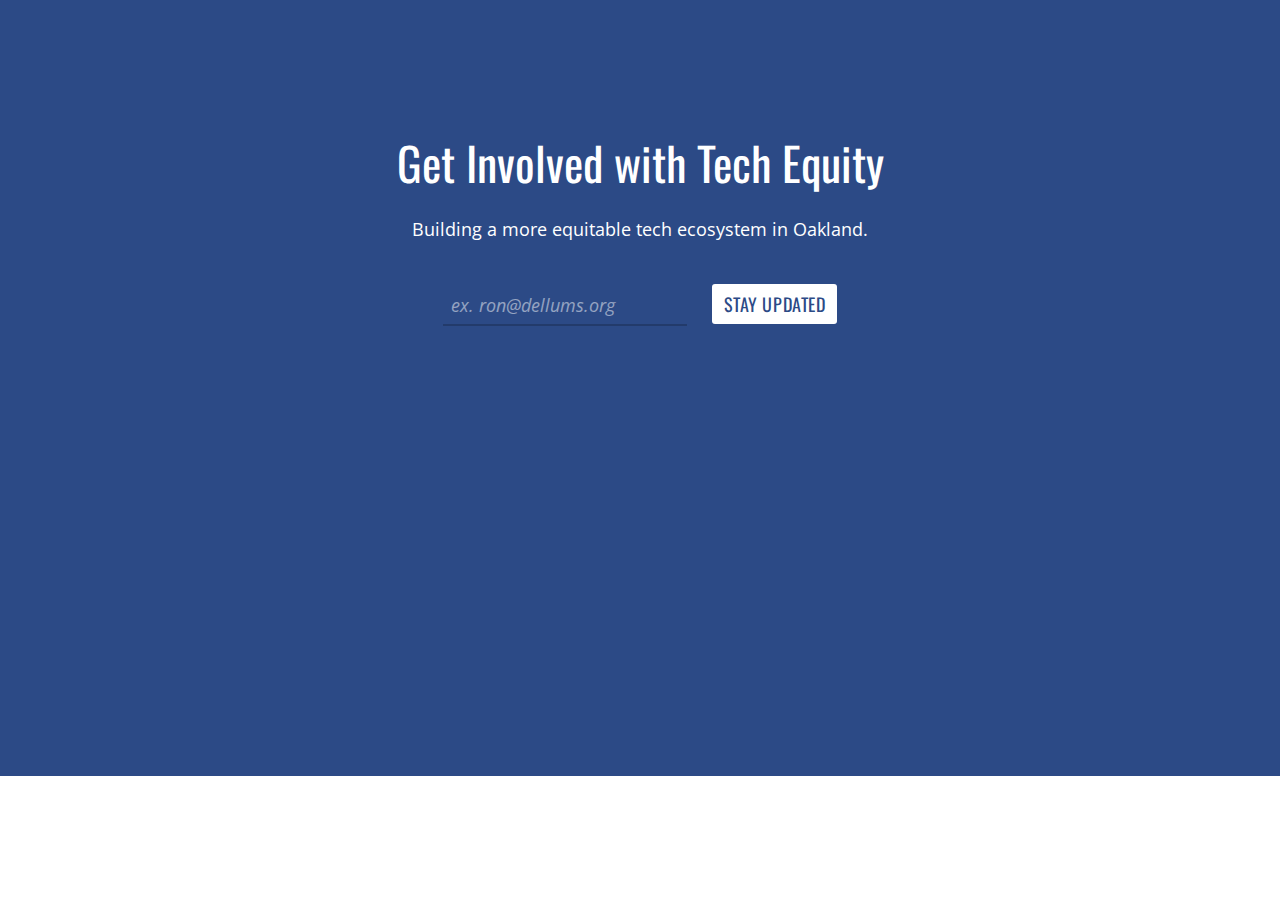
<file: index.html>
<html>
<head>
  <link rel="stylesheet" type="text/css" href="css/grid.css" />
  <link rel="stylesheet" type="text/css" href="css/normalize.css" />
  <link rel="stylesheet" type="text/css" href="css/style.css" />
  <link href='https://fonts.googleapis.com/css?family=Open+Sans:400,300,700,400italic,300italic,700italic' rel='stylesheet' type='text/css'>
<link href='https://fonts.googleapis.com/css?family=Oswald:300' rel='stylesheet' type='text/css'>
  <script type="text/javascript" src="js/jquery.min.js"></script>
  <script type="text/javascript" src="js/sticky-kit.js"></script>
</head>
<body>

<div class="container">
  <div class="header-top-container">
    <h1>Get Involved with Tech Equity</h1>
    <p>Building a more equitable tech ecosystem in Oakland.</p>

    <!-- Begin MailChimp Signup Form -->
    <div id="mc_embed_signup" class="mc-fields">
      <form action="//github.us11.list-manage.com/subscribe/post?u=cd0e9a1f46a2664fb082e5762&amp;id=a33442db9b" method="post" id="mc-embedded-subscribe-form" name="mc-embedded-subscribe-form" class="validate" target="_blank" novalidate>
        <input type="email" placeholder="ex. ron@dellums.org" value="" name="EMAIL" class="required email" id="mce-EMAIL"/>

        <input type="submit" value="Stay Updated" name="subscribe" id="mc-embedded-subscribe" class="button">

        <div id="mce-responses" class="mc-hidden-fields">
          <div class="response" id="mce-error-response" style="display:none"></div>
          <div class="response" id="mce-success-response" style="display:none"></div>
        </div>
      </form> <!--End mc_embed_signup-->
    </div>
  </div>
</div>
</body>
</html>
</file>
<file: css/grid.css>
@charset "UTF-8";
/*-----------------------------------*\

  $TOAST-GRID

  An insane grid.
  You'd be mad to use it.

  Usage
  =====

  Assuming default values:

  <div class="grid">
    <div class="grid__col grid__col--1-of-2">
      A half-width column.
    </div>
    <div class="grid__col grid__col--1-of-4 grid__col--pull-1-of-4">
      A quarter, pulled left by its own width. You get this, right?
    </div>
  </div>


  Customisation
  =============

  $toast-grid-namespace and $toast-grid-column-namespace
  adjusts the class names for the grid. With
  default values, grid wrappers have a class
  of '.grid' and columns '.grid__col'.

  $toast-col-groups(n) adjusts column divisions.
  For example, $toast-col-groups(12) will produce
  a 12-column grid. $col-groups(3,6,8)
  will produce a 3-, 6-, and 8-column grid.

  $toast-gutter-width is—you guessed it—the gutter
  width. Accepts any unit.

  That's it. Have fun.

\*-----------------------------------*/
.grid {
  list-style: none;
  margin-left: -20px; }

.grid__col--2-of-2, .grid__col--3-of-3, .grid__col--4-of-4, .grid__col--5-of-5, .grid__col--6-of-6, .grid__col--8-of-8, .grid__col--12-of-12 {
  width: 100%; }

.grid__col--1-of-2, .grid__col--2-of-4, .grid__col--3-of-6, .grid__col--4-of-8, .grid__col--6-of-12 {
  width: 50%; }

.grid__col--1-of-3, .grid__col--2-of-6, .grid__col--4-of-12 {
  width: 33.33333%; }

.grid__col--2-of-3, .grid__col--4-of-6, .grid__col--8-of-12 {
  width: 66.66667%; }

.grid__col--1-of-4, .grid__col--2-of-8, .grid__col--3-of-12 {
  width: 25%; }

.grid__col--3-of-4, .grid__col--6-of-8, .grid__col--9-of-12 {
  width: 75%; }

.grid__col--push-2-of-2, .grid__col--push-3-of-3, .grid__col--push-4-of-4, .grid__col--push-5-of-5, .grid__col--push-6-of-6, .grid__col--push-8-of-8, .grid__col--push-12-of-12 {
  margin-left: 100%; }

.grid__col--push-1-of-2, .grid__col--push-2-of-4, .grid__col--push-3-of-6, .grid__col--push-4-of-8, .grid__col--push-6-of-12 {
  margin-left: 50%; }

.grid__col--push-1-of-3, .grid__col--push-2-of-6, .grid__col--push-4-of-12 {
  margin-left: 33.33333%; }

.grid__col--push-2-of-3, .grid__col--push-4-of-6, .grid__col--push-8-of-12 {
  margin-left: 66.66667%; }

.grid__col--push-1-of-4, .grid__col--push-2-of-8, .grid__col--push-3-of-12 {
  margin-left: 25%; }

.grid__col--push-3-of-4, .grid__col--push-6-of-8, .grid__col--push-9-of-12 {
  margin-left: 75%; }

.grid__col--pull-2-of-2, .grid__col--pull-3-of-3, .grid__col--pull-4-of-4, .grid__col--pull-5-of-5, .grid__col--pull-6-of-6, .grid__col--pull-8-of-8, .grid__col--pull-12-of-12 {
  margin-left: -100%; }

.grid__col--pull-1-of-2, .grid__col--pull-2-of-4, .grid__col--pull-3-of-6, .grid__col--pull-4-of-8, .grid__col--pull-6-of-12 {
  margin-left: -50%; }

.grid__col--pull-1-of-3, .grid__col--pull-2-of-6, .grid__col--pull-4-of-12 {
  margin-left: -33.33333%; }

.grid__col--pull-2-of-3, .grid__col--pull-4-of-6, .grid__col--pull-8-of-12 {
  margin-left: -66.66667%; }

.grid__col--pull-1-of-4, .grid__col--pull-2-of-8, .grid__col--pull-3-of-12 {
  margin-left: -25%; }

.grid__col--pull-3-of-4, .grid__col--pull-6-of-8, .grid__col--pull-9-of-12 {
  margin-left: -75%; }

.grid__col--1-of-5 {
  width: 20%; }

.grid__col--push-1-of-5 {
  margin-left: 20%; }

.grid__col--pull-1-of-5 {
  margin-left: -20%; }

.grid__col--2-of-5 {
  width: 40%; }

.grid__col--push-2-of-5 {
  margin-left: 40%; }

.grid__col--pull-2-of-5 {
  margin-left: -40%; }

.grid__col--3-of-5 {
  width: 60%; }

.grid__col--push-3-of-5 {
  margin-left: 60%; }

.grid__col--pull-3-of-5 {
  margin-left: -60%; }

.grid__col--4-of-5 {
  width: 80%; }

.grid__col--push-4-of-5 {
  margin-left: 80%; }

.grid__col--pull-4-of-5 {
  margin-left: -80%; }

.grid__col--1-of-6 {
  width: 16.66667%; }

.grid__col--push-1-of-6 {
  margin-left: 16.66667%; }

.grid__col--pull-1-of-6 {
  margin-left: -16.66667%; }

.grid__col--5-of-6 {
  width: 83.33333%; }

.grid__col--push-5-of-6 {
  margin-left: 83.33333%; }

.grid__col--pull-5-of-6 {
  margin-left: -83.33333%; }

.grid__col--1-of-8 {
  width: 12.5%; }

.grid__col--push-1-of-8 {
  margin-left: 12.5%; }

.grid__col--pull-1-of-8 {
  margin-left: -12.5%; }

.grid__col--3-of-8 {
  width: 37.5%; }

.grid__col--push-3-of-8 {
  margin-left: 37.5%; }

.grid__col--pull-3-of-8 {
  margin-left: -37.5%; }

.grid__col--5-of-8 {
  width: 62.5%; }

.grid__col--push-5-of-8 {
  margin-left: 62.5%; }

.grid__col--pull-5-of-8 {
  margin-left: -62.5%; }

.grid__col--7-of-8 {
  width: 87.5%; }

.grid__col--push-7-of-8 {
  margin-left: 87.5%; }

.grid__col--pull-7-of-8 {
  margin-left: -87.5%; }

.grid__col--1-of-12 {
  width: 8.33333%; }

.grid__col--push-1-of-12 {
  margin-left: 8.33333%; }

.grid__col--pull-1-of-12 {
  margin-left: -8.33333%; }

.grid__col--2-of-12 {
  width: 16.66667%; }

.grid__col--push-2-of-12 {
  margin-left: 16.66667%; }

.grid__col--pull-2-of-12 {
  margin-left: -16.66667%; }

.grid__col--5-of-12 {
  width: 41.66667%; }

.grid__col--push-5-of-12 {
  margin-left: 41.66667%; }

.grid__col--pull-5-of-12 {
  margin-left: -41.66667%; }

.grid__col--7-of-12 {
  width: 58.33333%; }

.grid__col--push-7-of-12 {
  margin-left: 58.33333%; }

.grid__col--pull-7-of-12 {
  margin-left: -58.33333%; }

.grid__col--10-of-12 {
  width: 83.33333%; }

.grid__col--push-10-of-12 {
  margin-left: 83.33333%; }

.grid__col--pull-10-of-12 {
  margin-left: -83.33333%; }

.grid__col--11-of-12 {
  width: 91.66667%; }

.grid__col--push-11-of-12 {
  margin-left: 91.66667%; }

.grid__col--pull-11-of-12 {
  margin-left: -91.66667%; }

.grid__col {
  box-sizing: border-box;
  display: inline-block;
  margin-right: -.25em;
  min-height: 1px;
  padding-left: 20px;
  vertical-align: top; }
  @media (max-width: 700px) {
    .grid__col {
      display: block;
      margin-left: 0;
      margin-right: 0;
      width: auto; } }
  @media (max-width: 700px) and (min-width: 480px) {
    .grid__col[class*="grid__col--m-"] {
      display: inline-block;
      margin-right: -.24em; }
    .grid__col.grid__col--m-1-of-2, .grid__col.grid__col--m-2-of-4 {
      width: 50%; }
    .grid__col.grid__col--m-1-of-3 {
      width: 33.33333%; }
    .grid__col.grid__col--m-2-of-3 {
      width: 66.66667%; }
    .grid__col.grid__col--m-1-of-4 {
      width: 25%; }
    .grid__col.grid__col--m-3-of-4 {
      width: 75%; } }
  @media (max-width: 480px) {
    .grid__col[class*="grid__col--s-"] {
      display: inline-block;
      margin-right: -.24em; }
    .grid__col.grid__col--s-1-of-2, .grid__col.grid__col--s-2-of-4 {
      width: 50%; }
    .grid__col.grid__col--s-1-of-3 {
      width: 33.33333%; }
    .grid__col.grid__col--s-2-of-3 {
      width: 66.66667%; }
    .grid__col.grid__col--s-1-of-4 {
      width: 25%; }
    .grid__col.grid__col--s-3-of-4 {
      width: 75%; } }

.grid__col--centered {
  display: block;
  margin-left: auto;
  margin-right: auto; }

.grid__col--d-first {
  float: left; }

.grid__col--d-last {
  float: right; }

.grid--no-gutter {
  margin-left: 0;
  width: 100%; }
  .grid--no-gutter .grid__col {
    padding-left: 0; }
  .grid--no-gutter .grid__col--span-all {
    margin-left: 0;
    width: 100%; }

.grid__col--ab {
  vertical-align: bottom; }

.grid__col--am {
  vertical-align: middle; }

/*# sourceMappingURL=grid.css.map */
</file>
<file: css/style.css>
body {
  font-family: 'Open Sans', sans-serif;
  font-size: 18px;
  font-weight: 400;
  -webkit-font-smoothing:antialiased;
  text-rendering: optimizeLegibility;
}


h1, h2, h3, h4 {
  margin: 0;
  padding: 0;
  font-weight: 400;
}

h1 {
  font-family: 'Oswald', sans-serif;
  font-size: 46px;
}

p {
  padding-top: 3px;
}

.header-top-container {
  height: 72vh;
  padding-top: 10%;
  color: #fff;
  text-align: center;
  background: #2c4a86;
}

input {
  height: 40px;
  margin-top: 25px;
  padding: 7px 8px;
  outline: 0;
  background: transparent;
  border: none;
}

.email {
  border-bottom: .16em solid rgba(0,0,0,.2);
}

.button {
  margin-left: 20px;
  padding: 7px 12px;
  color: #2c4a86;
  font-family: 'Oswald', sans-serif;
  text-transform: uppercase;
  letter-spacing: .03em;
  background: #fff;
  border-radius: 3px;
}

::-webkit-input-placeholder {
  color: rgba(255,255,255,.5);
  font-style: italic;
}

:-moz-placeholder { /* Firefox 18- */
  color: rgba(255,255,255,.5);
  font-style: italic;  
}

::-moz-placeholder {  /* Firefox 19+ */
  color: rgba(255,255,255,.5);
  font-style: italic; 
}

:-ms-input-placeholder {  
  color: rgba(255,255,255,.5);
  font-style: italic;
}
</file>
